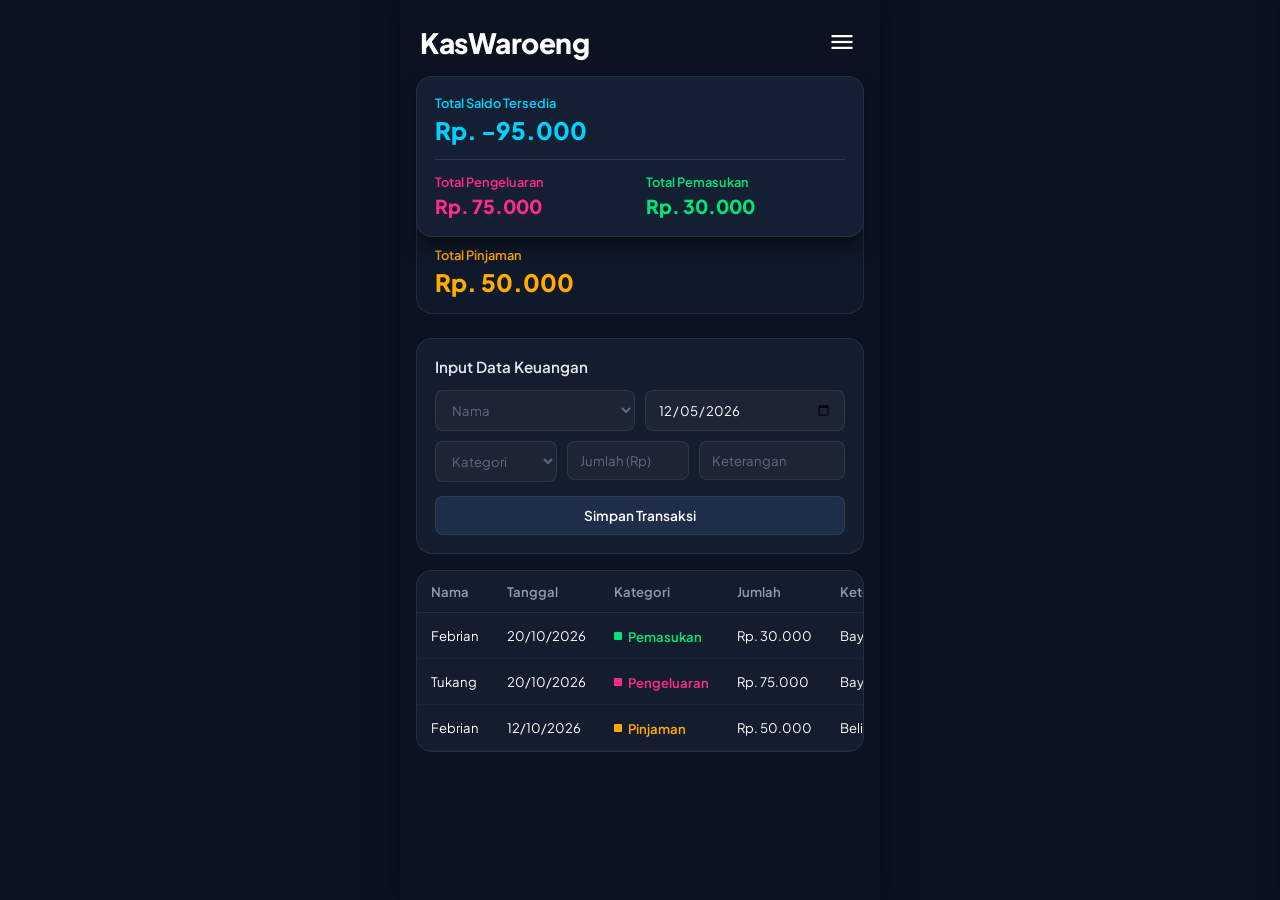
<file: index.html>
<!DOCTYPE html>
<html lang="id">
<head>
    <meta charset="UTF-8">
    <meta name="viewport" content="width=device-width, initial-scale=1.0">
    <title>KasWaroeng</title>

    <!-- Font & Google Icons -->
    <link rel="preconnect" href="https://fonts.googleapis.com">
    <link rel="preconnect" href="https://fonts.gstatic.com" crossorigin>
    <link href="https://fonts.googleapis.com/css2?family=Plus+Jakarta+Sans:wght@400;500;600;700;800&display=swap" rel="stylesheet">
    <link rel="stylesheet" href="https://fonts.googleapis.com/css2?family=Material+Symbols+Outlined:opsz,wght,FILL,GRAD@24,400,0,0" />

    <!-- PWA Settings -->
<link rel="manifest" href="manifest.json">
<meta name="theme-color" content="#0b1320">
<meta name="apple-mobile-web-app-capable" content="yes">
<meta name="apple-mobile-web-app-status-bar-style" content="black-translucent">
<meta name="apple-mobile-web-app-title" content="KasWaroeng">

<script>
  if ('serviceWorker' in navigator) {
    window.addEventListener('load', () => {
      navigator.serviceWorker.register('/sw.js')
        .then(reg => console.log('Service Worker Registered!', reg))
        .catch(err => console.error('Service Worker Registration Failed!', err));
    });
  }
</script>


    <!-- Style Utama -->
    <link rel="stylesheet" href="css/style.css">
</head>
<body>

    <div class="app-container">
        <!-- Header -->
        <header class="app-header">
            <h1 class="brand-title">KasWaroeng</h1>
            <button class="icon-btn" id="openDrawerBtn" aria-label="Buka Menu">
                <span class="material-symbols-outlined">menu</span>
            </button>
        </header>

        <!-- Main Content -->
        <main class="main-content">
            
            <!-- STACKED CARDS WRAPPER -->
            <section class="stacked-cards-container">
                <!-- Card Atas (Top Layer) -->
                <div class="card card-top">
                    <div class="metric-section primary">
                        <span class="metric-label">Total Saldo Tersedia</span>
                        <div class="metric-value blue-text" id="dispTotalSaldo">Rp. 0</div>
                    </div>

                    <div class="card-divider"></div>

                    <div class="metric-grid">
                        <div class="metric-section">
                            <span class="metric-label pink-text">Total Pengeluaran</span>
                            <div class="metric-value pink-text" id="dispTotalPengeluaran">Rp. 0</div>
                        </div>
                        <div class="metric-section">
                            <span class="metric-label green-text">Total Pemasukan</span>
                            <div class="metric-value green-text" id="dispTotalPemasukan">Rp. 0</div>
                        </div>
                    </div>
                </div>

                <!-- Card Bawah (Bottom Layer - Bertumpuk) -->
                <div class="card card-bottom">
                    <div class="metric-section">
                        <span class="metric-label orange-label">Total Pinjaman</span>
                        <div class="metric-value orange-text" id="dispTotalPinjaman">Rp. 0</div>
                    </div>
                </div>
            </section>

            <!-- FORM INPUT DATA -->
            <section class="card form-card">
                <h2 class="section-title">Input Data Keuangan</h2>
                <form id="financeForm" class="input-form">
                    <div class="form-row row-2">
                        <div class="form-group">
                            <select id="inputNama" class="form-control" required>
                                <option value="" disabled selected hidden>Nama</option>
                                <option value="Aldi">Aldi</option>
                                <option value="Andri">Andri</option>
                                <option value="Anweri">Anweri</option>
                                <option value="Aqiqi">Aqiqi</option>
                                <option value="Febrian">Febrian</option>
                                <option value="Huda">Huda</option>
                                <option value="Muiz">Muiz</option>
                                <option value="Prahan">Prahan</option>
                                <option value="Rehan">Rehan</option>
                                <option value="Rizal">Rizal</option>
                                <option value="Saka">Saka</option>
                                <option value="Sudar">Sudar</option>
                            </select>
                        </div>
                        <!-- Ubah inputTanggal menjadi type="date" -->
                        <div class="form-group">
                            <input type="date" id="inputTanggal" class="form-control" required>
                        </div>
                    </div>
                    <div class="form-row row-3">
                        <div class="form-group">
                            <select id="inputKategori" class="form-control" required>
                                <option value="" disabled selected hidden>Kategori</option>
                                <option value="Pemasukan">Pemasukan</option>
                                <option value="Pengeluaran">Pengeluaran</option>
                                <option value="Pinjaman">Pinjaman</option>
                                <option value="Bayar Pinjaman">Bayar Pinjaman</option>
                            </select>
                        </div>
                        <div class="form-group">
                            <input type="number" id="inputJumlah" class="form-control" placeholder="Jumlah (Rp)" required min="1">
                        </div>
                        <div class="form-group">
                            <input type="text" id="inputKeterangan" class="form-control" placeholder="Keterangan" required autocomplete="off">
                        </div>
                    </div>
                    <button type="submit" class="btn-submit">Simpan Transaksi</button>
                </form>
            </section>

            <!-- TABEL DATA (Bisa Scroll Kesamping) -->
            <section class="table-card">
                <div class="table-responsive">
                    <table class="data-table">
                        <thead>
                            <tr>
                                <th>Nama</th>
                                <th>Tanggal</th>
                                <th>Kategori</th>
                                <th>Jumlah</th>
                                <th>Keterangan</th>
                                <th style="text-align: center;">Aksi</th>
                            </tr>
                        </thead>
                        <tbody id="transactionTableBody">
                            <!-- Data transaksi dinamis akan dimuat oleh JS -->
                        </tbody>
                    </table>
                </div>
            </section>

        </main>
    </div>

    <!-- MODAL EXPORT DATA BULANAN -->
<div class="modal-overlay" id="exportModalOverlay">
    <div class="modal-card">
        <div class="modal-header">
            <h3>Export Data Bulanan</h3>
            <button class="icon-btn close-btn" id="closeExportModalBtn">
                <span class="material-symbols-outlined">close</span>
            </button>
        </div>
        <div class="modal-body" style="padding: 20px;">
            <p style="font-size: 0.85rem; color: var(--text-muted); margin-bottom: 12px;">Masukkan nama file untuk menyimpan laporan ke HP (Format Spreadsheet / Excel):</p>
            <div class="form-group" style="margin-bottom: 16px;">
                <input type="text" id="inputNamaFileExport" class="form-control" placeholder="Contoh: Data Keuangan Kas Bulan Oktober" required>
            </div>
            <button id="btnProsesExport" class="btn-primary" style="width: 100%;">Unduh File Spreadsheet</button>
        </div>
    </div>
</div>

<!-- MODAL SPREADSHEET LINK -->
<div class="modal-overlay" id="spreadsheetModalOverlay">
    <div class="modal-card">
        <div class="modal-header">
            <h3>Sambungkan Google Sheet</h3>
            <button class="icon-btn close-btn" id="closeSpreadsheetModalBtn">
                <span class="material-symbols-outlined">close</span>
            </button>
        </div>
        <div class="modal-body" style="padding: 20px;">
            <p style="font-size: 0.85rem; color: var(--text-muted); margin-bottom: 12px;">Tempel URL Web App dari Google Apps Script di sini:</p>
            <div class="form-group" style="margin-bottom: 16px;">
                <input type="text" id="inputSpreadsheetUrl" class="form-control" placeholder="https://script.google.com/macros/s/.../exec">
            </div>
            <button id="btnSaveSpreadsheetUrl" class="btn-primary" style="width: 100%;">Simpan & Hubungkan</button>
        </div>
    </div>
</div>

    <!-- DRAWER / SIDEBAR MENU -->
    <div class="drawer-overlay" id="drawerOverlay"></div>
    <aside class="drawer" id="sidebarDrawer">
        <div class="drawer-header">
            <button class="icon-btn close-btn" id="closeDrawerBtn" aria-label="Tutup Menu">
                <span class="material-symbols-outlined">close</span>
            </button>
        </div>
        <div class="drawer-content">
            <ul class="drawer-menu">
                <li>
                    <button class="drawer-item" id="btnExportData">
                        Import Data Uang KAS
                    </button>
                </li>
                <li>
                    <button class="drawer-item" id="btnConnectSpreadsheet">
                        Sambungkan Spreadsheet
                    </button>
                </li>
                   <a href="peminjam.html" class="drawer-item" style="text-decoration: none; display: block;">
                      Data Peminjam
                   </a>
                </ul>

            <!-- Tombol Hapus diletakkan di paling bawah -->
            <div class="drawer-footer">
                <button class="drawer-item danger-item" id="btnDeleteAll">
                    Hapus Semua Data
                </button>
            </div>
        </div>
    </aside>

    <!-- App Main Script (Modul ES6) -->
    <script type="module" src="js/app.js"></script>
</body>
</html>
</file>
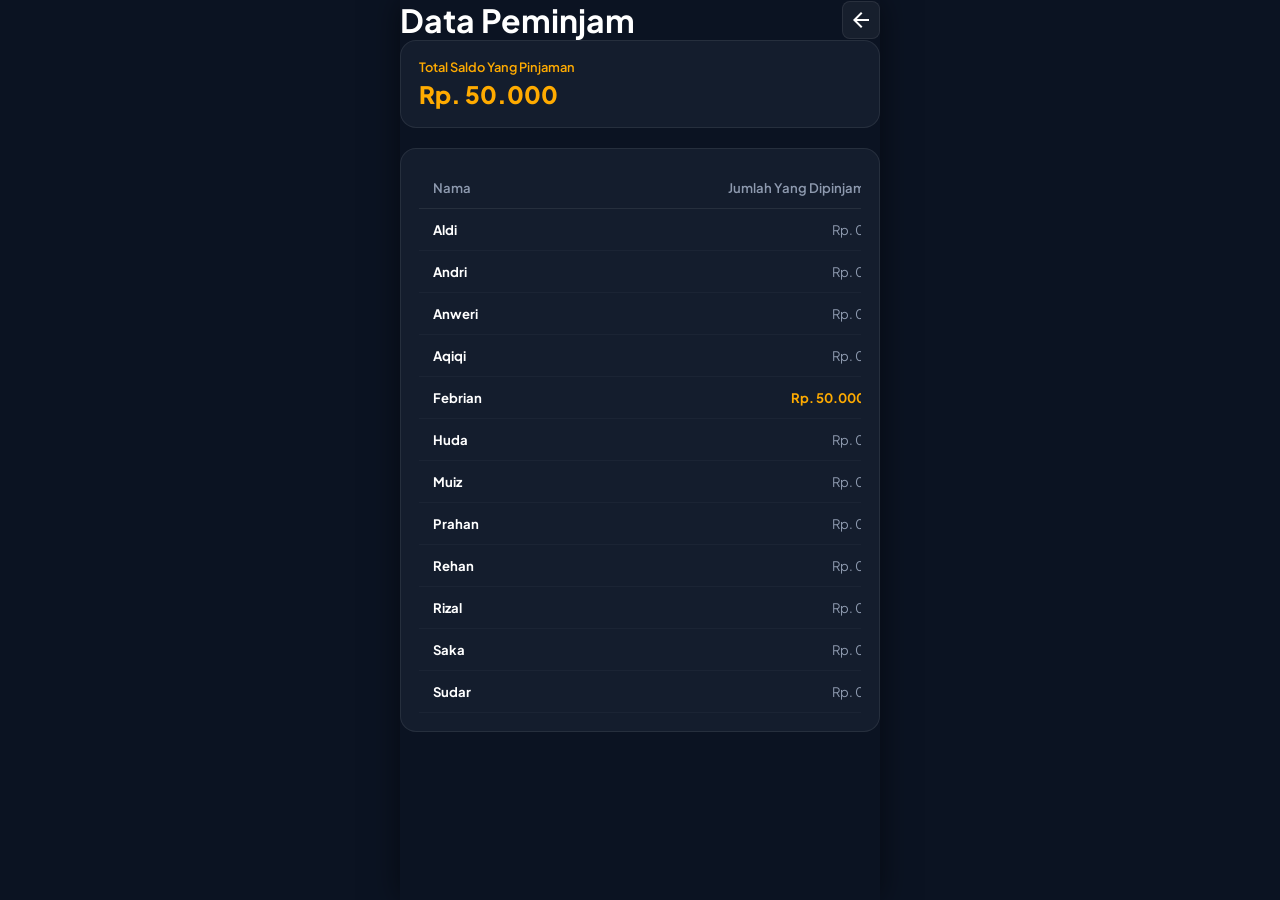
<file: peminjam.html>
<!DOCTYPE html>
<html lang="id">
<head>
    <meta charset="UTF-8">
    <meta name="viewport" content="width=device-width, initial-scale=1.0">
    <title>Data Peminjam - KasWaroeng</title>
    <link rel="stylesheet" href="https://fonts.googleapis.com/css2?family=Plus+Jakarta+Sans:wght@400;500;600;700&display=swap">
    <link rel="stylesheet" href="https://fonts.googleapis.com/css2?family=Material+Symbols+Outlined:opsz,wght,FILL,GRAD@24,400,0,0">
    <link rel="stylesheet" href="css/style.css">

    <!-- PWA Settings -->
<link rel="manifest" href="manifest.json">
<meta name="theme-color" content="#0b1320">
<meta name="apple-mobile-web-app-capable" content="yes">
<meta name="apple-mobile-web-app-status-bar-style" content="black-translucent">
<meta name="apple-mobile-web-app-title" content="KasWaroeng">

<script>
  if ('serviceWorker' in navigator) {
    window.addEventListener('load', () => {
      navigator.serviceWorker.register('/sw.js')
        .then(reg => console.log('Service Worker Registered!', reg))
        .catch(err => console.error('Service Worker Registration Failed!', err));
    });
  }
</script>


</head>
<body>
    <div class="app-container">
        <!-- HEADER -->
        <header class="header">
            <div class="brand" style="display: flex; align-items: center; justify-content: space-between; width: 100%;">
                <h1>Data Peminjam</h1>
                <a href="index.html" class="back-btn" title="Kembali ke Dashboard">
                    <span class="material-symbols-outlined">arrow_back</span>
                </a>
            </div>
        </header>

        <!-- CARD RINGKASAN TOTAL -->
        <div class="card card-stacked" style="margin-bottom: 20px;">
            <div class="metric-section">
                <span class="metric-label orange-text">Total Saldo Yang Pinjaman</span>
                <div class="metric-value orange-text" id="dispTotalSemuaPinjaman">Rp. 0</div>
            </div>
        </div>

        <!-- TABEL DATA 12 PEMINJAM -->
        <div class="card card-stacked">
            <div class="table-responsive">
                <table class="data-table">
                    <thead>
                        <tr>
                            <th>Nama</th>
                            <th style="text-align: right;">Jumlah Yang Dipinjam</th>
                        </tr>
                    </thead>
                    <tbody id="peminjamPageTableBody">
                        <!-- 12 Data Peminjam akan dimuat otomatis oleh JS -->
                    </tbody>
                </table>
            </div>
        </div>
    </div>

    <!-- SCRIPT -->
    <script type="module" src="js/peminjam.js"></script>
</body>
</html>
</file>
<file: css/style.css>
/* RESET & VARIABLE DASAR */
* {
    box-sizing: border-box;
    margin: 0;
    padding: 0;
    font-family: 'Plus Jakarta Sans', -apple-system, BlinkMacSystemFont, sans-serif;
}

:root {
    --bg-dark: #0b1322;
    --card-bg: #141d2d;
    --card-stroke: rgba(255, 255, 255, 0.08);
    --input-bg: rgba(255, 255, 255, 0.04);
    --input-border: rgba(255, 255, 255, 0.08);

    /* Warna Teks Sesuai Desain */
    --color-blue: #00d2ff;
    --color-pink: #ff2a8d;
    --color-green: #00e676;
    --color-orange: #ffab00;
    --text-muted: #8e9aaf;
    --text-light: #ffffff;
}

body {
    background-color: var(--bg-dark);
    color: var(--text-light);
    display: flex;
    justify-content: center;
    min-height: 100vh;
}

.app-container {
    width: 100%;
    max-width: 480px;
    background-color: var(--bg-dark);
    min-height: 100vh;
    display: flex;
    flex-direction: column;
    position: relative;
    box-shadow: 0 0 30px rgba(0, 0, 0, 0.5);
}

/* HEADER */
.app-header {
    display: flex;
    justify-content: space-between;
    align-items: center;
    padding: 24px 20px 16px 20px;
}

.brand-title {
    font-size: 1.75rem;
    font-weight: 800;
    letter-spacing: -0.5px;
}

.icon-btn {
    background: none;
    border: none;
    color: var(--text-light);
    cursor: pointer;
    display: flex;
    align-items: center;
    justify-content: center;
    padding: 4px;
}

.icon-btn .material-symbols-outlined {
    font-size: 28px;
}

.main-content {
    padding: 0 16px 32px 16px;
    display: flex;
    flex-direction: column;
    gap: 16px;
}

/* CARD SYSTEM */
.card {
    background-color: var(--card-bg);
    border: 1px solid var(--card-stroke);
    border-radius: 16px;
    padding: 18px;
    position: relative;
}

/* STACKED CARDS DESAIN */
.stacked-cards-container {
    position: relative;
    /* Naikkan nilainya ke 110px agar form terdorong sempurna di bawah card bottom */
    margin-bottom: 85px; 
}

/* Card Atas (Top Layer) */
.card-top {
    position: relative;
    z-index: 2;
    background-color: #141f33;
    border-radius: 16px;
    box-shadow: 0 12px 20px -4px rgba(0, 0, 0, 0.6);
}

/* Card Bawah (Bottom Layer - Menumpuk) */
.card-bottom {
    position: absolute;
    left: 0;
    right: 0;
    /* Mengunci posisi atas card bottom tepat di area bawah card top */
    top: 85px; 
    z-index: 1;
    background-color: #10192a;
    border-radius: 16px;
    padding: 85px 18px 16px 18px; /* Padding atas (85px) bertindak sebagai pendorong teks */
}

.card-divider {
    height: 1px;
    background-color: rgba(255, 255, 255, 0.1);
    margin: 14px 0;
}

/* METRICS TEXT */
.metric-label {
    font-size: 0.8rem;
    font-weight: 600;
    color: var(--color-blue);
    display: block;
    margin-bottom: 4px;
}

.metric-label.orange-label {
    color: var(--color-orange);
}

.metric-value {
    font-size: 1.5rem;
    font-weight: 800;
}

.blue-text { color: var(--color-blue); }
.pink-text { color: var(--color-pink); }
.green-text { color: var(--color-green); }
.orange-text { color: var(--color-orange); }

.metric-grid {
    display: grid;
    grid-template-columns: 1fr 1fr;
    gap: 12px;
}

.metric-grid .metric-value {
    font-size: 1.2rem;
}

/* FORM INPUT */
.section-title {
    font-size: 0.95rem;
    font-weight: 600;
    margin-bottom: 14px;
    color: #e2e8f0;
}

.input-form {
    display: flex;
    flex-direction: column;
    gap: 10px;
}

.form-row {
    display: grid;
    gap: 10px;
}

.form-row.row-2 { grid-template-columns: 1fr 1fr; }
.form-row.row-3 { grid-template-columns: 1fr 1fr 1.2fr; }

.form-control {
    width: 100%;
    background-color: var(--input-bg);
    border: 1px solid var(--input-border);
    border-radius: 8px;
    padding: 10px 12px;
    color: var(--text-light);
    font-size: 0.82rem;
    outline: none;
    transition: border 0.2s;
}

.form-control:focus {
    border-color: var(--color-blue);
}

.form-control::placeholder {
    color: #5d6b82;
}

select.form-control {
    color: #5d6b82;
}

select.form-control option {
    background-color: var(--card-bg);
    color: var(--text-light);
}

.btn-submit {
    margin-top: 4px;
    background-color: #1e2d4a;
    color: var(--text-light);
    border: 1px solid var(--card-stroke);
    padding: 10px;
    border-radius: 8px;
    font-weight: 600;
    font-size: 0.85rem;
    cursor: pointer;
}

.btn-submit:hover {
    background-color: #27395c;
}

/* TABEL TRANSAKSI (SCROLL HORIZONTAL) */
.table-card {
    background-color: var(--card-bg);
    border: 1px solid var(--card-stroke);
    border-radius: 16px;
    overflow: hidden;
}

.table-responsive {
    width: 100%;
    overflow-x: auto;
    -webkit-overflow-scrolling: touch;
}

.data-table {
    width: 100%;
    border-collapse: collapse;
    min-width: 460px; /* Menjaga agar tidak terlalu rapat & bisa discroll */
    text-align: left;
    font-size: 0.82rem;
}

.data-table th, .data-table td {
    padding: 12px 14px;
    white-space: nowrap;
}

.data-table th {
    color: var(--text-muted);
    font-weight: 600;
    border-bottom: 1px solid var(--card-stroke);
}

.data-table td {
    border-bottom: 1px solid rgba(255, 255, 255, 0.03);
}

/* Badge Kategori */
.badge-category {
    display: inline-flex;
    align-items: center;
    gap: 6px;
    font-weight: 600;
}

.square-dot {
    width: 8px;
    height: 8px;
    border-radius: 1px;
    display: inline-block;
}

/* Tampilan Badge untuk Bayar Pinjaman */
.dot-Bayar\ Pinjaman { background-color: var(--color-blue); }
.text-Bayar\ Pinjaman { color: var(--color-blue); }

.dot-Pinjaman { background-color: var(--color-orange); }
.text-Pinjaman { color: var(--color-orange); }

.dot-Pemasukan { background-color: var(--color-green); }
.text-Pemasukan { color: var(--color-green); }

.dot-Pengeluaran { background-color: var(--color-pink); }
.text-Pengeluaran { color: var(--color-pink); }

.btn-delete-item {
    background: none;
    border: none;
    color: #5d6b82;
    cursor: pointer;
}

.btn-delete-item:hover {
    color: var(--color-pink);
}

/* Header Back Button */
.header .brand {
    display: flex;
    align-items: center;
    gap: 12px;
}

.back-btn {
    color: var(--text-light);
    display: flex;
    align-items: center;
    justify-content: center;
    text-decoration: none;
    padding: 6px;
    border-radius: 8px;
    background-color: rgba(255, 255, 255, 0.05);
    border: 1px solid var(--card-stroke);
}

.back-btn:hover {
    background-color: rgba(255, 255, 255, 0.1);
}

/* DRAWER / SIDEBAR MENU */
.drawer-overlay {
    position: fixed;
    top: 0; left: 0; right: 0; bottom: 0;
    background-color: rgba(0, 0, 0, 0.6);
    backdrop-filter: blur(2px);
    z-index: 99;
    opacity: 0;
    visibility: hidden;
    transition: all 0.3s;
}

.drawer-overlay.active {
    opacity: 1;
    visibility: visible;
}

.drawer {
    position: fixed;
    top: 0; right: -280px;
    width: 270px;
    height: 100%;
    background-color: #17212f;
    z-index: 100;
    transition: right 0.3s ease;
    display: flex;
    flex-direction: column;
    box-shadow: -5px 0 20px rgba(0, 0, 0, 0.5);
}

.drawer.open {
    right: 0;
}

.drawer-header {
    padding: 16px;
    display: flex;
    justify-content: flex-end;
}

.drawer-content {
    flex: 1;
    display: flex;
    flex-direction: column;
    justify-content: space-between;
    padding: 0 16px 24px 16px;
}

.drawer-menu {
    list-style: none;
    display: flex;
    flex-direction: column;
    gap: 8px;
}

.drawer-item {
    width: 100%;
    text-align: left;
    background: none;
    border: none;
    border-bottom: 1px solid rgba(255, 255, 255, 0.1);
    color: var(--text-light);
    padding: 12px 0;
    font-size: 0.9rem;
    font-weight: 600;
    cursor: pointer;
}

.drawer-item:hover {
    color: var(--color-blue);
}

.danger-item {
    border-bottom: none;
    color: #ef4444;
}

.danger-item:hover {
    color: #ff6b6b;
}

/* MODAL FIX (MELAYANG DI TENGAH) */
.modal-overlay {
    position: fixed !important;
    top: 0 !important;
    left: 0 !important;
    width: 100vw !important;
    height: 100vh !important;
    background-color: rgba(0, 0, 0, 0.75) !important;
    backdrop-filter: blur(4px) !important;
    z-index: 9999 !important; /* Agar di atas semua elemen */
    display: flex !important;
    justify-content: center !important;
    align-items: center !important;
    padding: 16px !important;
    opacity: 0 !important;
    visibility: hidden !important;
    pointer-events: none !important; /* Mencegah modal menghalangi klik navbar */
    transition: opacity 0.25s ease, visibility 0.25s ease !important;
}

.modal-overlay.active {
    opacity: 1 !important;
    visibility: visible !important;
    pointer-events: auto !important; /* Mengaktifkan klik saat modal muncul */
}

.modal-card {
    background-color: #141f33 !important;
    border: 1px solid var(--card-stroke) !important;
    border-radius: 16px !important;
    width: 100% !important;
    max-width: 420px !important;
    max-height: 85vh !important;
    display: flex !important;
    flex-direction: column !important;
    box-shadow: 0 10px 30px rgba(0, 0, 0, 0.8) !important;
    overflow: hidden !important;
}

.modal-header {
    display: flex !important;
    justify-content: space-between !important;
    align-items: center !important;
    padding: 16px 20px !important;
    border-bottom: 1px solid var(--card-stroke) !important;
}
</file>
